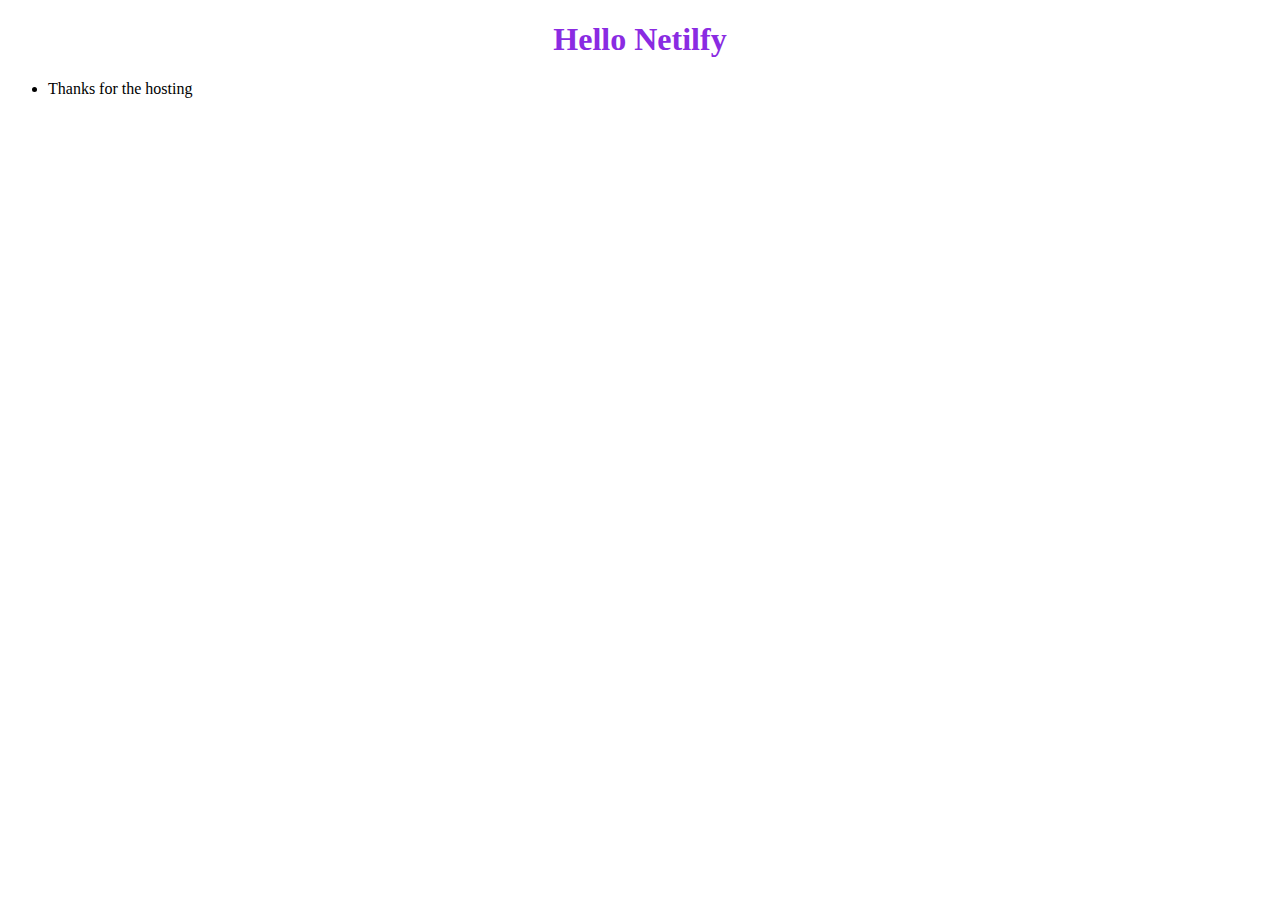
<file: index.html>
<!DOCTYPE html>
<html lang="en">
  <head>
    <meta charset="UTF-8" />
    <meta http-equiv="X-UA-Compatible" content="IE=edge" />
    <meta name="viewport" content="width=device-width, initial-scale=1.0" />
    <title>Document</title>
    <link rel="stylesheet" href="style.css" />
    <style></style>
    <script src="script.jsx"></script>
  </head>
  <body>
    <h1>Hello Netilfy</h1>
    <ul>
      <li>Thanks for the hosting</li>
    </ul>
  </body>
</html>
</file>
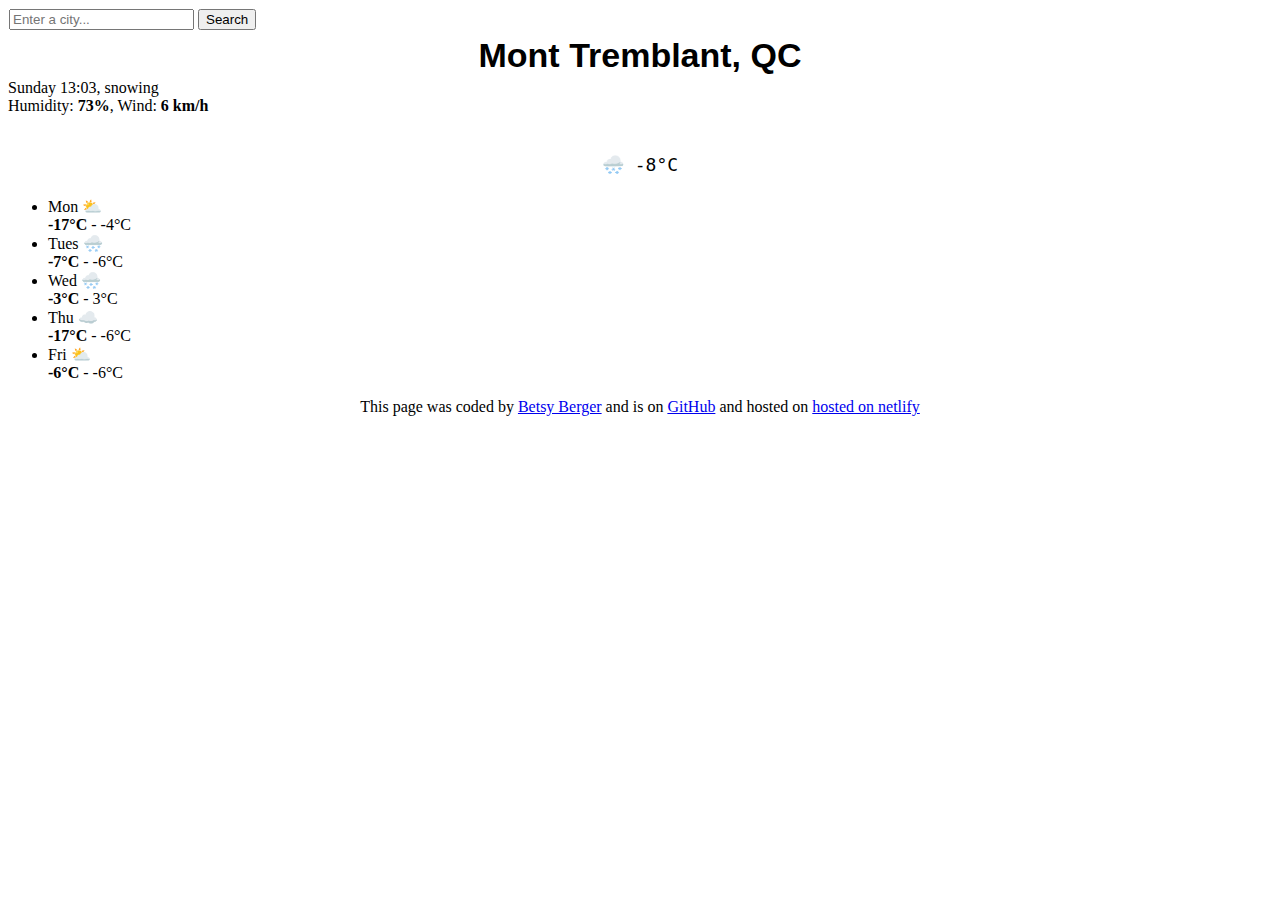
<file: SheCodes Plus/index.html>
<!DOCTYPE html>
<html lang="en">
  <head>
    <meta charset="UTF-8" />
    <meta http-equiv="X-UA-Compatible" content="IE=edge" />
    <meta name="viewport" content="width=device-width, initial-scale=1.0" />
    <title>SheCodes Weather App</title>
    <link rel="stylesheet" href="src/style.css" />
  </head>
  <body>
    <header>
      <form action="submit">
        <input type="text" placeholder="Enter a city..." />
        <input type="submit" value="Search" />
      </form>
    </header>
    <h1>Mont Tremblant, QC</h1>

    <div>Sunday 13:03, snowing</div>
    <div>Humidity: <strong>73%</strong>, Wind: <strong>6 km/h</strong></div>
    <br />
    <p>🌨️ -8°C</p>
    <div>
      <ul>
        <li>
          Mon ⛅️ <br />
          <strong>-17°C</strong> - -4°C
        </li>
        <li>
          Tues 🌨️ <br />
          <strong>-7°C</strong> - -6°C
        </li>
        <li>
          Wed 🌨️ <br />
          <strong>-3°C</strong> - 3°C
        </li>
        <li>
          Thu ☁️ <br />
          <strong>-17°C</strong> - -6°C
        </li>
        <li>
          Fri ⛅️ <br />
          <strong>-6°C</strong> - -6°C
        </li>
      </ul>
    </div>
    <footer>
      This page was coded by
      <a href="https://www.google.com/search?q=betsy+berger" target="_blank"
        >Betsy Berger</a
      >
      and is on <a href="https://github.com" target="_blank">GitHub</a> and
      hosted on
      <a href="https://netlify.com" target="_blank">hosted on netlify</a>
    </footer>
  </body>
</html>
</file>
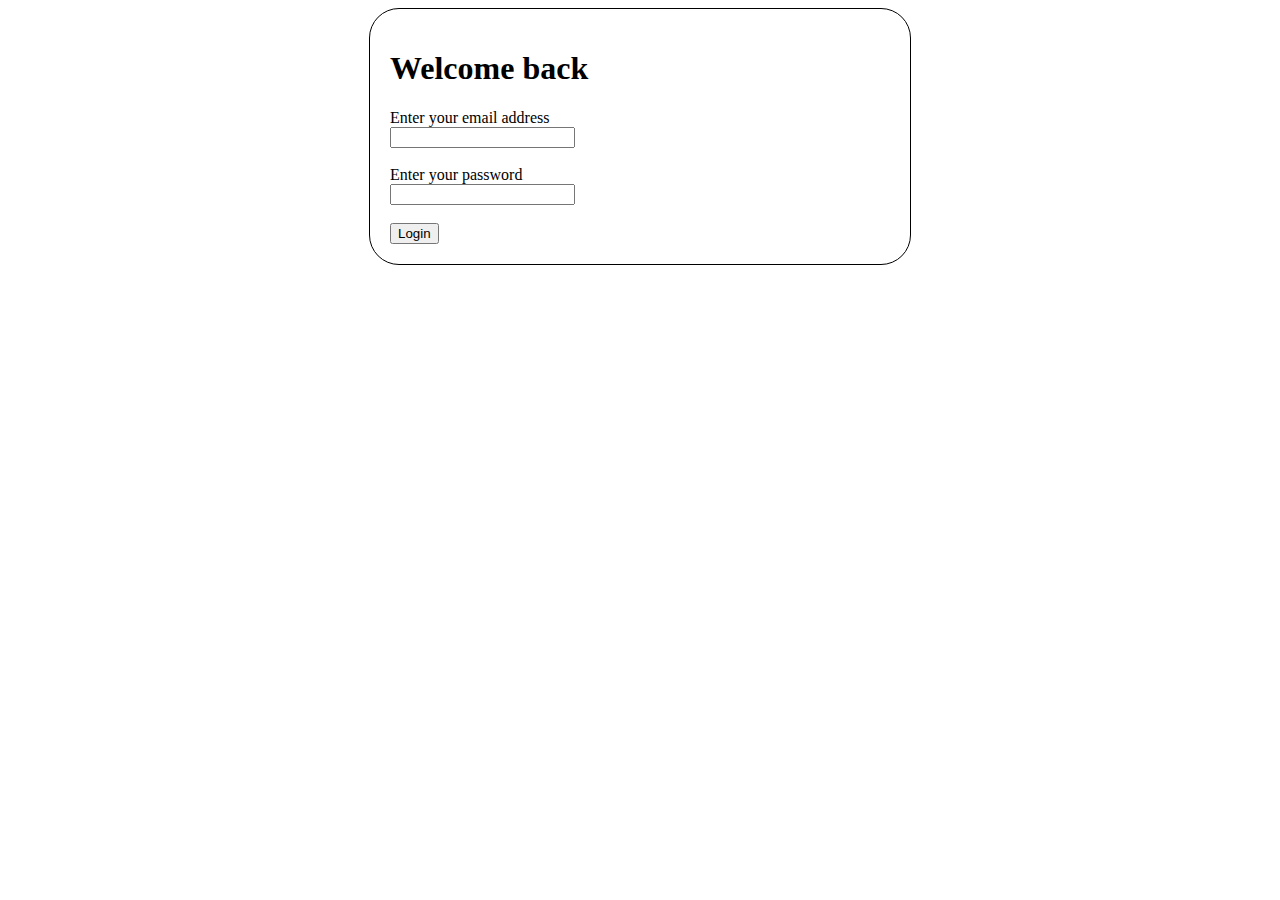
<file: SheCodes Plus/Form1.html>
<!DOCTYPE html>
<html lang="en">
  <head>
    <meta charset="UTF-8" />
    <meta http-equiv="X-UA-Compatible" content="IE=edge" />
    <meta name="viewport" content="width=device-width, initial-scale=1.0" />
    <title>Document</title>
    <style>
      .element {
        border-radius: 30px;
        border: 1px solid black;
        padding: 20px;
        max-width: 500px;
        margin: 0px auto;
      }
    </style>
  </head>
  <body>
    <section class="element">
      <h1>Welcome back</h1>
      <form action="/submit">
        <label for="email">Enter your email address </label> <br />
        <input type="email" name="email" id="email" required /><br />
        <br />
        <label for="password">Enter your password </label> <br />
        <input type="text" name="name" id="name" required /><br /><br />
        <input type="submit" value="Login" />
      </form>
    </section>
  </body>
</html>
</file>
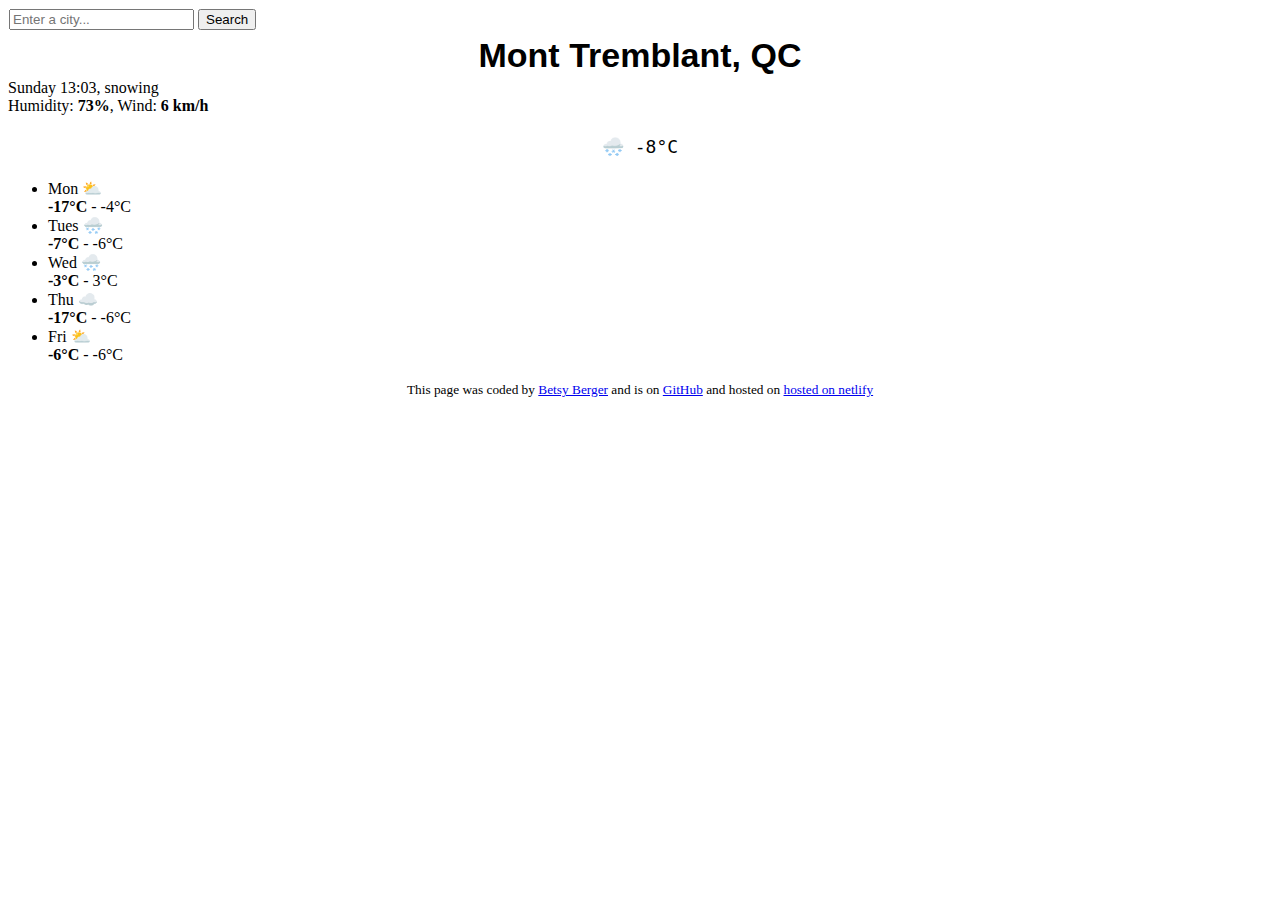
<file: SheCodes Plus/homework-week-1.html>
<!DOCTYPE html>
<html lang="en">
  <head>
    <meta charset="UTF-8" />
    <meta http-equiv="X-UA-Compatible" content="IE=edge" />
    <meta name="viewport" content="width=device-width, initial-scale=1.0" />
    <title>SheCodes Weather App</title>
    <link rel="stylesheet" href="src/style.css" />
  </head>
  <body>
    <header>
      <form action="submit">
        <input type="text" placeholder="Enter a city..." />
        <input type="submit" value="Search" />
      </form>
    </header>
    <h1>Mont Tremblant, QC</h1>

    <div>Sunday 13:03, snowing</div>
    <div>Humidity: <strong>73%</strong>, Wind: <strong>6 km/h</strong></div>

    <p>🌨️ -8°C</p>
    <div>
      <ul>
        <li>
          Mon ⛅️ <br />
          <strong>-17°C</strong> - -4°C
        </li>
        <li>
          Tues 🌨️ <br />
          <strong>-7°C</strong> - -6°C
        </li>
        <li>
          Wed 🌨️ <br />
          <strong>-3°C</strong> - 3°C
        </li>
        <li>
          Thu ☁️ <br />
          <strong>-17°C</strong> - -6°C
        </li>
        <li>
          Fri ⛅️ <br />
          <strong>-6°C</strong> - -6°C
        </li>
      </ul>
    </div>
    <footer>
      <small>
        This page was coded by
        <a href="https://www.google.com/search?q=betsy+berger" target="_blank"
          >Betsy Berger</a
        >
        and is on <a href="https://github.com" target="_blank">GitHub</a> and
        hosted on
        <a href="https://netlify.com" target="_blank">hosted on netlify</a>
      </small>
    </footer>
  </body>
</html>
</file>
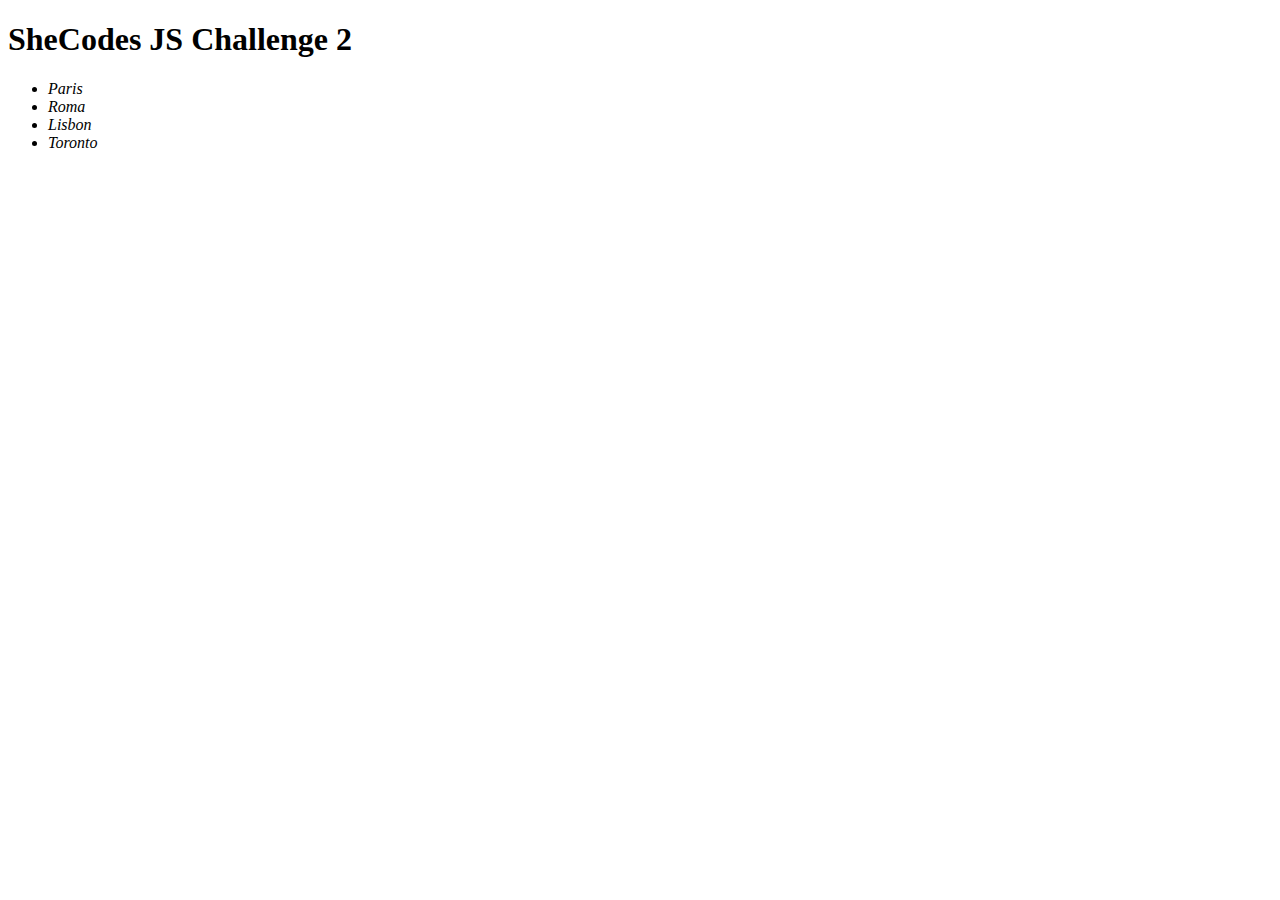
<file: SheCodes Plus/Week-3-challenges.html>
<!DOCTYPE html>
<html lang="en">
  <head>
    <meta charset="UTF-8" />
    <meta http-equiv="X-UA-Compatible" content="IE=edge" />
    <meta name="viewport" content="width=device-width, initial-scale=1.0" />
    <title>Document</title>
  </head>
  <body>
    <h1>SheCodes JS Challenge 2</h1>

    <ul>
      <li>Paris</li>
      <li>Roma</li>
      <li>Lisbon</li>
      <li>Toronto</li>
    </ul>

    <script>
      function showCity(cityElement) {
        cityElement.innerHTML = "<em>" + cityElement.innerHTML + "</em>";
      }
      let cities = document.querySelectorAll("li");

      cities.forEach(showCity);
    </script>
  </body>
</html>
</file>
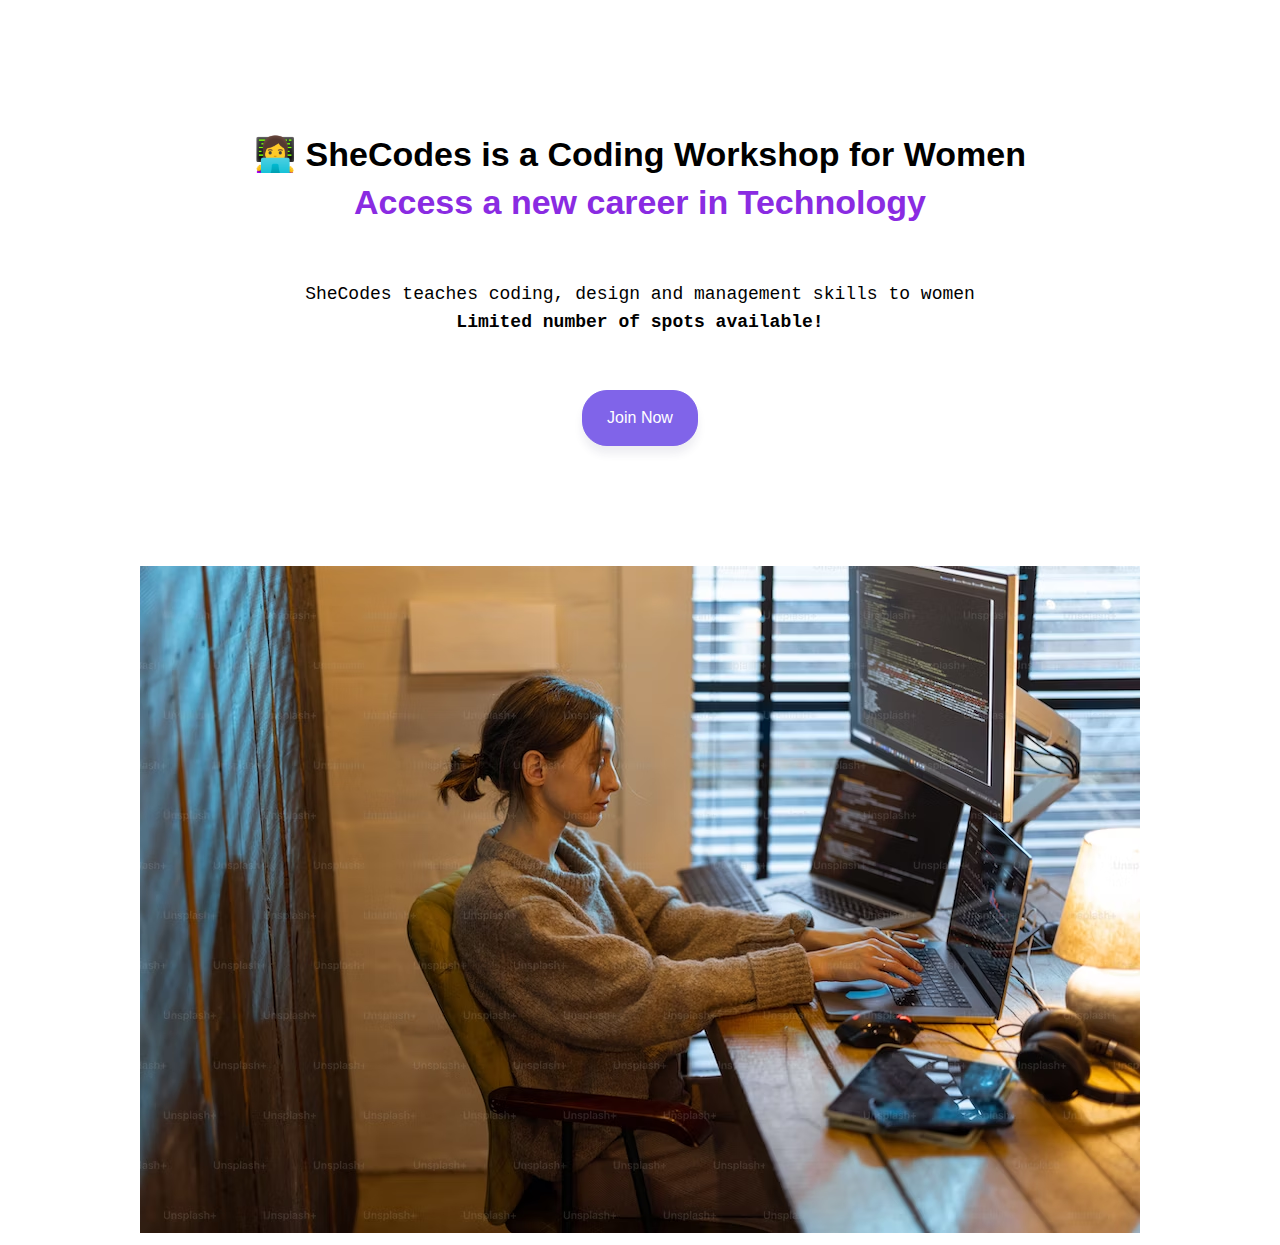
<file: SheCodes Plus/week1-challenge1.html>
<!DOCTYPE html>
<html lang="en">
  <head>
    <meta charset="UTF-8" />
    <meta http-equiv="X-UA-Compatible" content="IE=edge" />
    <meta name="viewport" content="width=device-width, initial-scale=1.0" />
    <title>Challenge</title>
    <link rel="stylesheet" href="src/style.css" />

  </head>
  <body>
    <section>
        <header></header>
    <h1>👩‍💻 SheCodes is a Coding Workshop for Women</h1>
    <h2>Access a new career in Technology</h2>
  </br>
  </br>
    <p>SheCodes teaches coding, design and management skills to women
        <br>
    <span>Limited number of spots available!</span></p>
    <br>
    <br>
   <div class="button1">
    <button type="button">Join Now</button>
    </div>
    </section>
    <footer>
        <img src="Images/womancode.avif" alt=""/> 
    </footer>
  </body>
</html>
</file>
<file: style.css>
h1 {
  text-align: center;
  color: blueviolet;
}
</file>
<file: SheCodes Plus/src/style.css>
header {
  padding: 1px;
}
section {
  padding: 120px;
}
h1 {
  text-align: center;
  font-family: Arial, Helvetica, sans-serif;
  font-weight: 900;
  font-size: 34px;
  line-height: 48px;
  margin: 0;
}
h2 {
  text-align: center;
  font-family: Arial, Helvetica, sans-serif;
  font-weight: bold;
  color: blueviolet;
  font-weight: 900;
  font-size: 34px;
  line-height: 48px;
  margin: 0;
}
p {
  text-align: center;
  font-family: monospace;
  font-size: 18px;
  line-height: 28px;
}
.button1 {
  text-align: center;
}
button {
  border-radius: 25px;
  border: 1px solid #8064e9;
  background: #8064e9;
  color: #fff;
  font-size: 16px;
  line-height: 22px;
  padding: 16px 24px;
  text-decoration: none;
  transition: all 200ms ease;
  box-shadow: rgba(37, 39, 89, 0.08) 0px 8px 8px 0;
  margin: 0px;
}
button:hover {
  cursor: pointer;
  background: #5e41a7;
}
span {
  font-weight: bold;
}
footer {
  margin: 0px;
  text-align: center;
}
</file>
